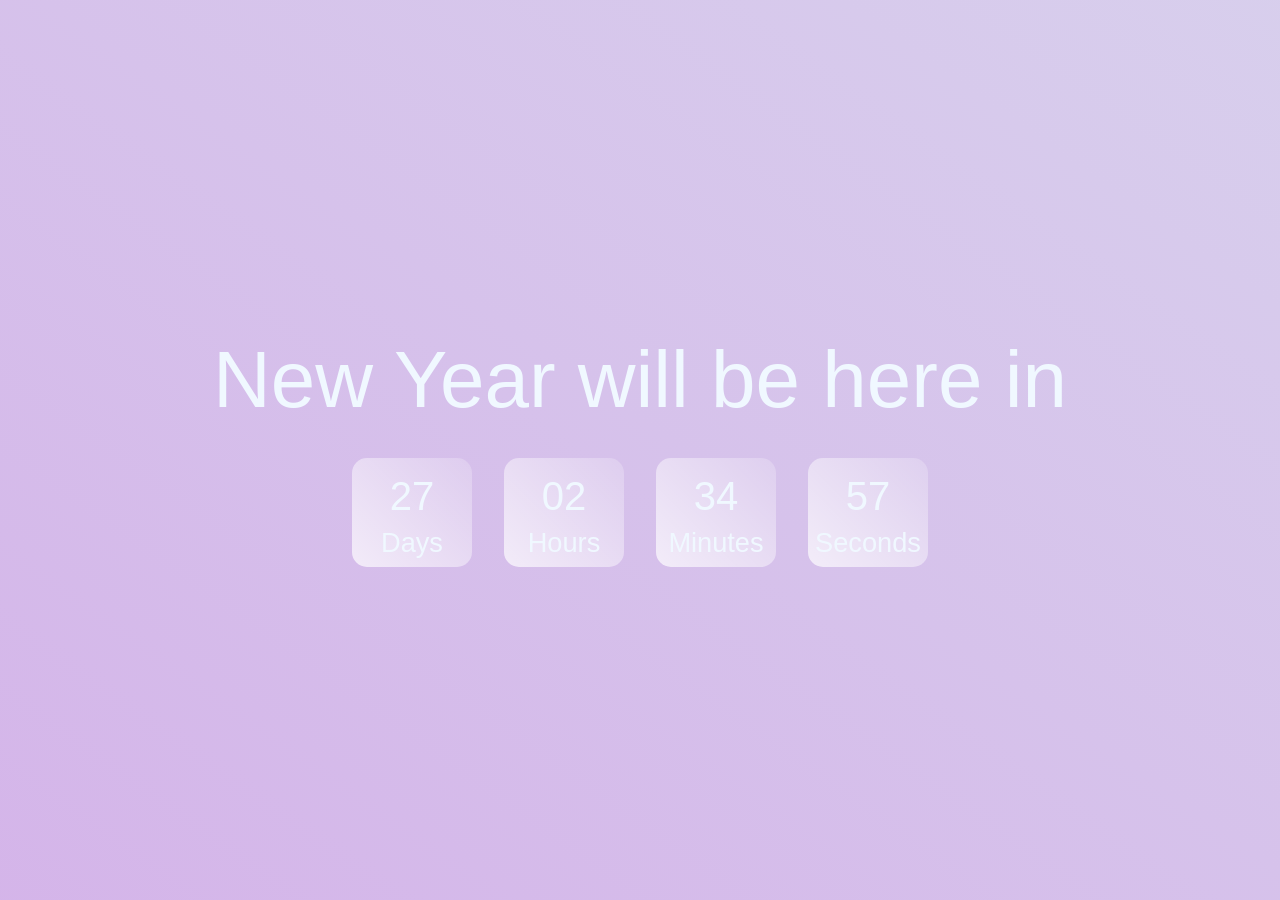
<file: index.html>
<!DOCTYPE html>
<html lang="en">
  <head>
    <meta charset="UTF-8" />
    <meta http-equiv="X-UA-Compatible" content="IE=edge" />
    <meta name="viewport" content="width=device-width, initial-scale=1.0" />
    <link rel="stylesheet" href="/style.css" />
    <title>2022 | Countdown Timer</title>
  </head>
  <body>
    <div class="container">
      <h1>New Year will be here in</h1>
      <div class="date-container">
        <div>
          <p class="days">00</p>
          <span class="label">Days</span>
        </div>
        <div>
          <p class="hours">00</p>
          <span class="label">Hours</span>
        </div>
        <div>
          <p class="minutes">00</p>
          <span class="label">Minutes</span>
        </div>
        <div>
          <p class="seconds">00</p>
          <span class="label">Seconds</span>
        </div>
      </div>
    </div>
    <script src="/index.js"></script>
  </body>
</html>
</file>
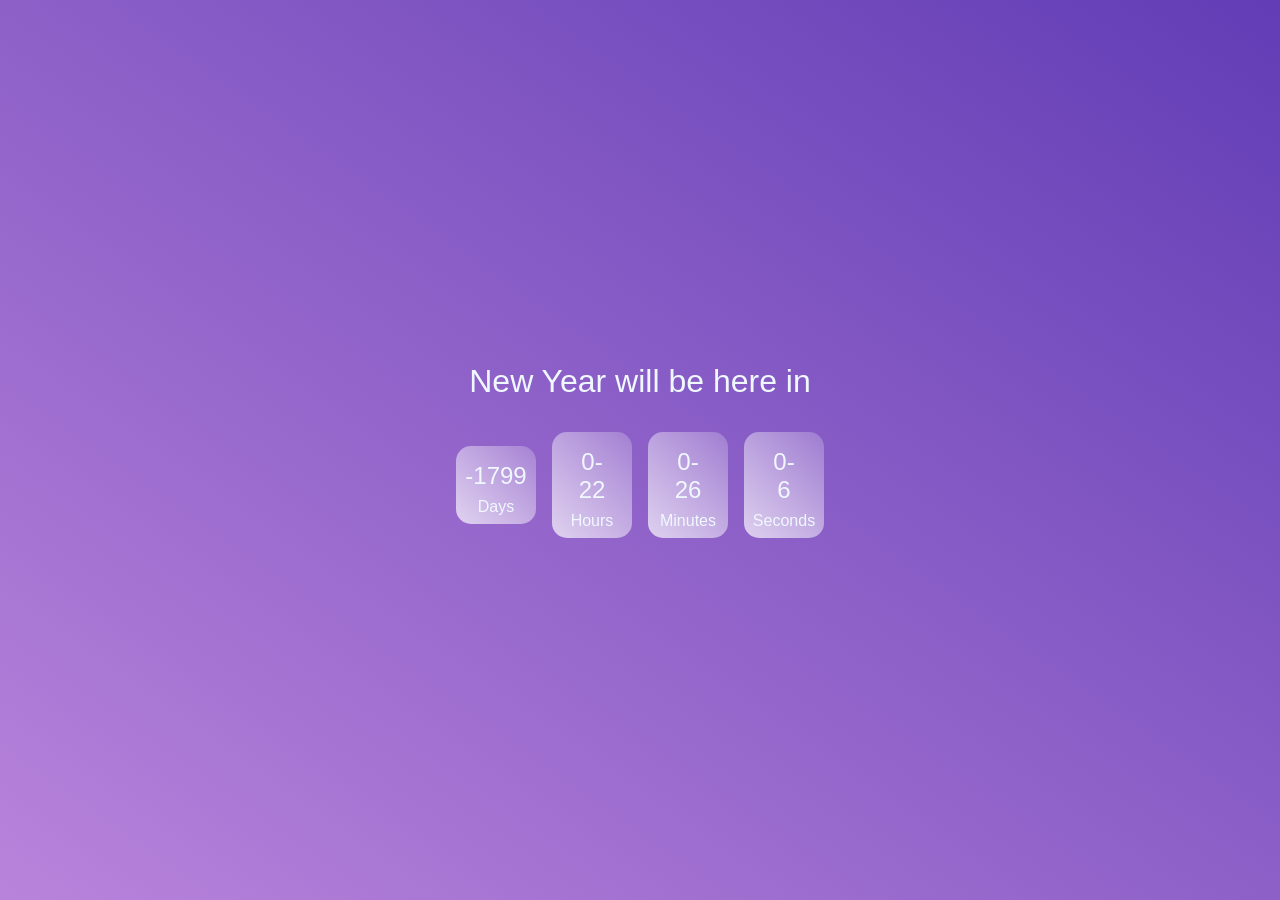
<file: CountdownTimer/index.html>
<!DOCTYPE html>
<html lang="en">
  <head>
    <meta charset="UTF-8" />
    <meta http-equiv="X-UA-Compatible" content="IE=edge" />
    <meta name="viewport" content="width=device-width, initial-scale=1.0" />
    <link rel="stylesheet" href="style.css" />
    <title>Starter Template</title>
  </head>
  <body>
    <div class="container">
      <h1>New Year will be here in</h1>
      <div class="date-container">
        <div>
          <p class="days">00</p>
          <span class="label">Days</span>
        </div>
        <div>
          <p class="hours">00</p>
          <span class="label">Hours</span>
        </div>
        <div>
          <p class="minutes">00</p>
          <span class="label">Minutes</span>
        </div>
        <div>
          <p class="seconds">00</p>
          <span class="label">Seconds</span>
        </div>
      </div>
    </div>
    <script src="index.js"></script>
  </body>
</html>
</file>
<file: style.css>
* {
  box-sizing: border-box;
  margin: 0;
  padding: 0;
}
body {
  background: linear-gradient(
      to left bottom,
      rgba(58, 12, 163, 0.2),
      rgba(114, 9, 183, 0.3)
    ),
    url(https://images.unsplash.com/photo-1483356256511-b48749959172?ixid=MnwxMjA3fDB8MHxwaG90by1wYWdlfHx8fGVufDB8fHx8&ixlib=rb-1.2.1&auto=format&fit=crop&w=750&q=80);
  background-repeat: no-repeat;
  background-size: cover;
  background-position: center;
  color: aliceblue;
  font-family: sans-serif;
}
.container {
  max-width: 80%;
  margin: 0 auto;
  min-height: 100vh;
  display: flex;
  flex-direction: column;
  justify-content: center;
  align-items: center;
  text-align: center;
}
h1 {
  font-size: 5rem;
  font-weight: 400;
  margin-bottom: 2rem;
}
.date-container {
  display: flex;
  justify-content: center;
  gap: 2rem;
  flex-wrap: wrap;
  align-items: center;
}
.date-container > * {
  width: 7.5rem;
  background: linear-gradient(
    45deg,
    rgba(255, 255, 255, 0.7),
    rgba(255, 255, 255, 0.2)
  );
  border-radius: 15px;
  display: flex;
  flex-direction: column;
  justify-content: center;
  align-items: center;
  padding: 0.5rem;
  user-select: none;
}
.date-container p {
  font-size: 2.5rem;
  padding: 0.5rem 1rem;
}

.date-container span {
  font-size: 1.7rem;
}

@media screen and (max-width: 480px) {
  h1 {
    font-size: 2rem;
  }
  .date-container {
    gap: 3rem;
  }
  .date-container > * {
    width: 5rem;
  }
  .date-container p {
    font-size: 1.5rem;
  }
  .date-container span {
    font-size: 1rem;
  }
}
</file>
<file: CountdownTimer/style.css>
* {
  box-sizing: border-box;
  margin: 0;
  padding: 0;
}
body {
  background: linear-gradient(
      to left bottom,
      rgba(58, 12, 163, 0.8),
      rgba(114, 9, 183, 0.5)
    ),
    url(https://images.unsplash.com/photo-1483356256511-b48749959172?ixid=MnwxMjA3fDB8MHxwaG90by1wYWdlfHx8fGVufDB8fHx8&ixlib=rb-1.2.1&auto=format&fit=crop&w=750&q=80);
  background-repeat: no-repeat;
  background-size: cover;
  background-position: center;
  color: aliceblue;
  font-family: sans-serif;
}
.container {
  max-width: 80%;
  margin: 0 auto;
  min-height: 100vh;
  display: flex;
  flex-direction: column;
  justify-content: center;
  align-items: center;
  text-align: center;
}
h1 {
  font-size: 5rem;
  font-weight: 400;
  margin-bottom: 2rem;
}
.date-container {
  display: flex;
  justify-content: center;
  gap: 2rem;
  flex-wrap: wrap;
  align-items: center;
}
.date-container > * {
  width: 7.5rem;
  background: linear-gradient(
    45deg,
    rgba(255, 255, 255, 0.7),
    rgba(255, 255, 255, 0.2)
  );
  border-radius: 15px;
  display: flex;
  flex-direction: column;
  justify-content: center;
  align-items: center;
  padding: 0.5rem;
  user-select: none;
}
.date-container p {
  font-size: 2.5rem;
  padding: 0.5rem 1rem;
}

.date-container span {
  font-size: 1.7rem;
}

@media screen and (min-width: 480px) {
  h1 {
    font-size: 2rem;
  }
  .date-container {
    gap: 1rem;
  }
  .date-container > * {
    width: 5rem;
  }
  .date-container p {
    font-size: 1.5rem;
  }
  .date-container span {
    font-size: 1rem;
  }
}
</file>
